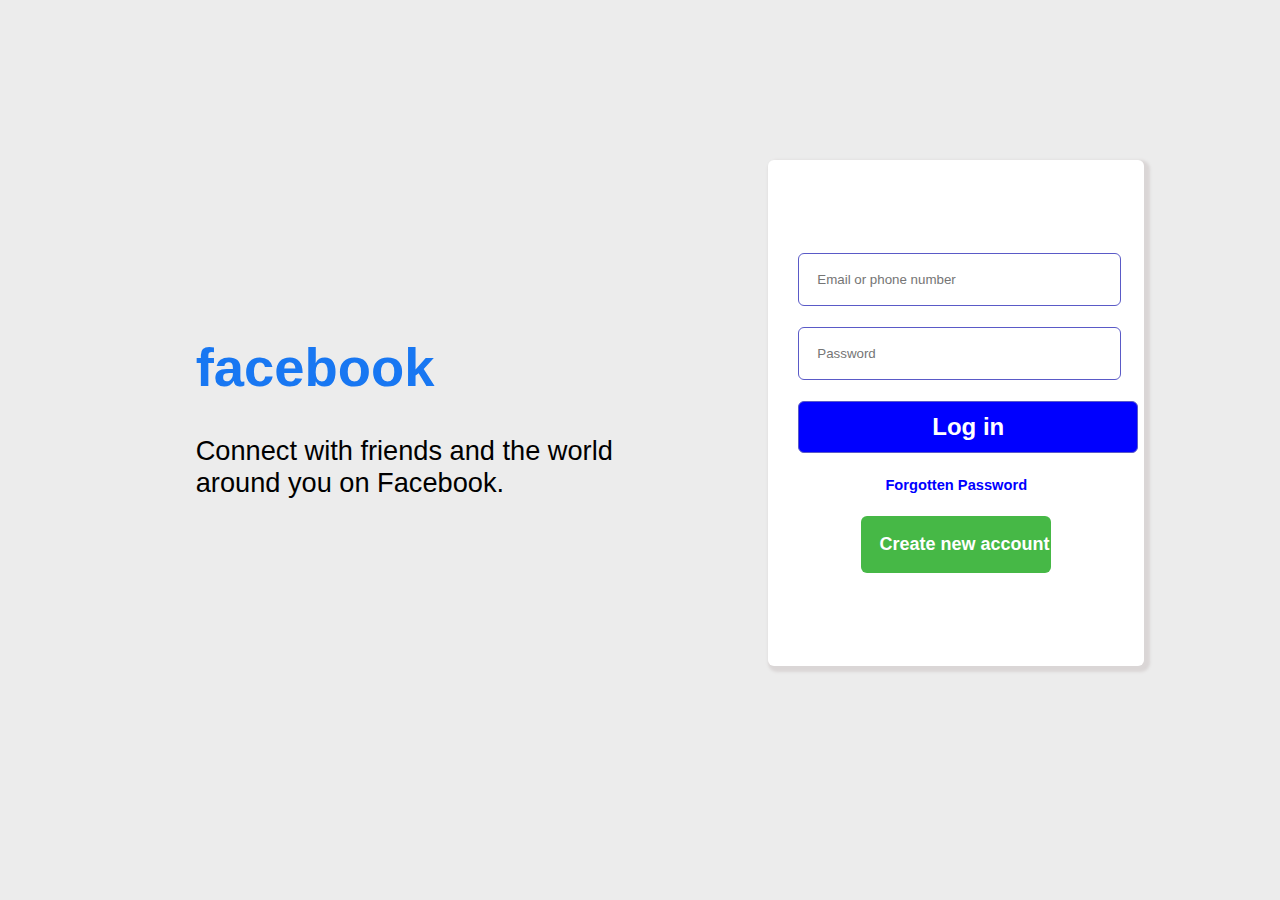
<file: index.html>
<!DOCTYPE html>
<html lang="en">
<head>
    <meta charset="UTF-8">
    <meta name="viewport" content="width=device-width, initial-scale=1.0">
    <title>Document</title>
    <link rel="stylesheet" href="style.css">
</head>
<body>
    <div class="fbpage">
        <div class="fblogin">
        <h1>facebook</h1>
        <p>Connect with friends and the world <br> around you on Facebook.</p>
        </div>
        <div class="fbloginform">
             <form action="#">
                <input type="text" placeholder="Email or phone number" class="email"><br><br>
                <input type="password" placeholder="Password" class="password"><br><br>
                <button class="login"><a href="./facebookpages.html">Log in</a></button><br><br>
                <a href="#" class="forget">Forgotten Password</a> <br><br>
                <input type="button" value="Create new account" class="createaccount">
             </form>
        </div>
    </div>
</body>
</html>
</file>
<file: style.css>
body {
    background-color: rgb(236, 236, 236)
}
.fbpage {
    display: flex;
    justify-content: space-around;
    align-items: center;
    height: 90vh;
    font-family: sans-serif;
    font-size: 110%;
    
}
a {
    text-decoration: none;
}
.fbloginform {
    display: flex;
    flex-direction: column;
    /* gap: 2px 2px; */
    padding: 30px;
    border: none;
    background-color: white;
    width: 25%;
    height: 55%;
    justify-content: center;
    text-align: center;
    border-radius: 6px;
    box-shadow: 3px 3px 3px 3px rgb(218, 214, 214);
    margin-left: -100px;
}
.fblogin {
         color: #1877f2;
         font-size: 1.7rem;
}
h1 {
    margin-left: 60px;
}
p {
    color: black;
    margin-left: 60px;
}
.login {
    background-color: blue;
    text-align: center;
    padding: 10px;
    border-radius: 6px;
    width: 340px;
    border: 1px solid rgb(90, 90, 199);
    font-size: 20px;
    font-weight: bold;
    height: 52px;
}
.createaccount {
    background-color: rgb(70, 184, 70);
    padding: 18px;
    border-radius: 6px;
    width: 60%;
    border: 1px solid rgb(90, 90, 199);
    font-weight: bolder;
    color: white;
    font-size: 18px;
    border: none;
}
.email {
    padding: 18px;
    border-radius: 6px;
    width: 90%;
    border: 1px solid rgb(90, 90, 199);
    
}
.password {
    padding: 18px;
    border-radius: 6px;
    width: 90%;
    border: 1px solid rgb(90, 90, 199);
}
a {
    font-size: larger;
    width: 300px;
    color: white;
    font-weight: bold;
}
button {
    width: 330px;
    height: 40px;
}
.forget {
    color: blue;
    font-size: smaller;
}
</file>
